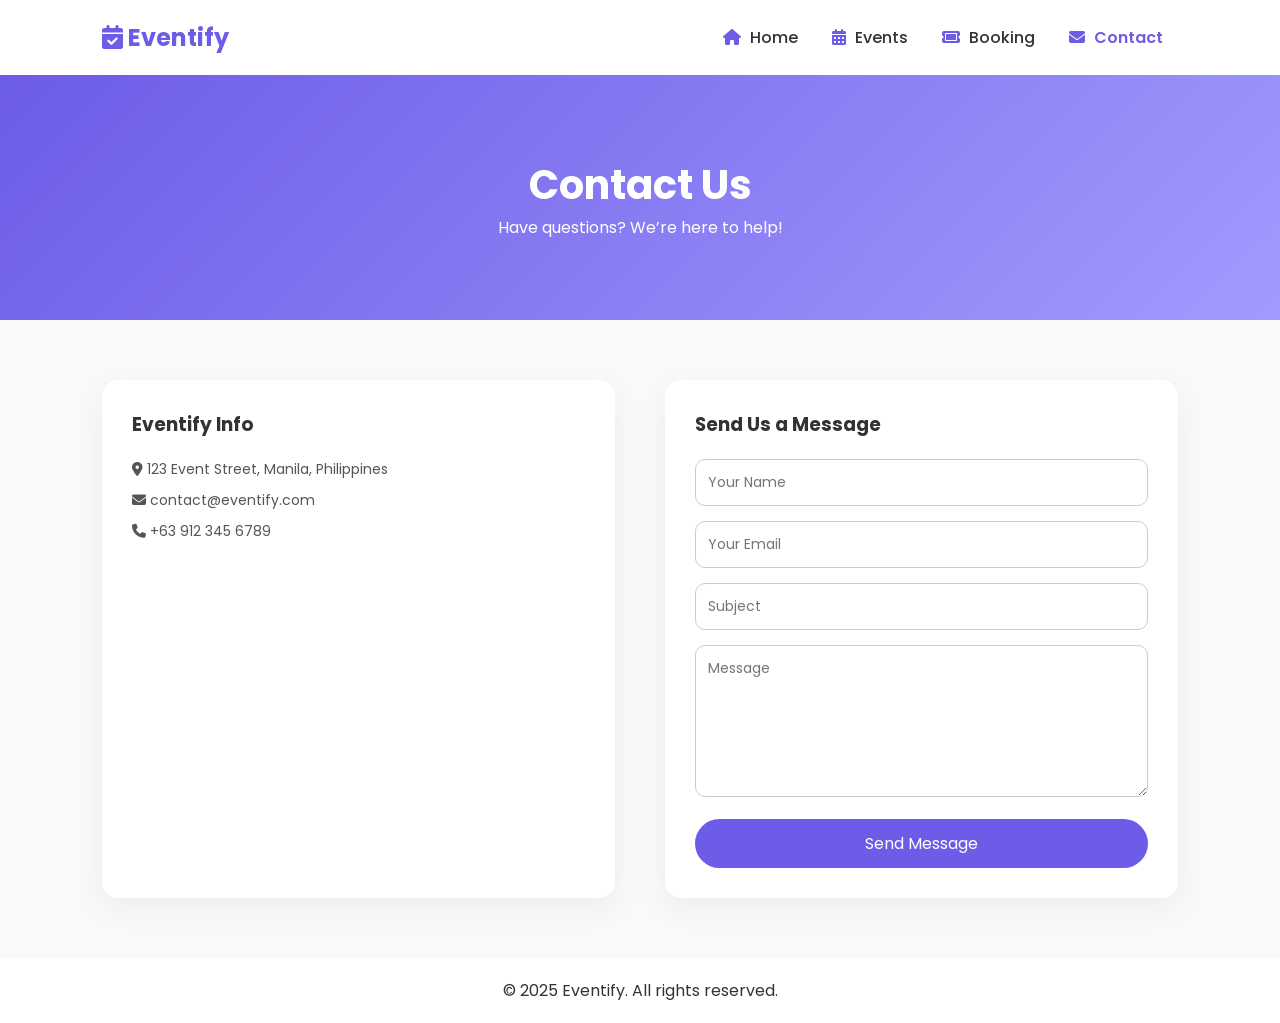
<file: contact.html>
<!DOCTYPE html>
<html lang="en">
<head>
  <meta charset="UTF-8">
  <meta name="viewport" content="width=device-width, initial-scale=1.0">
  <title>Contact | Eventify</title>

  <!-- GOOGLE FONT -->
  <link href="https://fonts.googleapis.com/css2?family=Poppins:wght@300;400;500;600;700&display=swap" rel="stylesheet">

  <!-- FONT AWESOME -->
  <link rel="stylesheet" href="https://cdnjs.cloudflare.com/ajax/libs/font-awesome/6.5.1/css/all.min.css">

  <!-- CSS -->
  <link rel="stylesheet" href="style.css">
</head>
<body>

  <!-- NAVBAR -->
  <header class="navbar">
    <div class="logo">
      <i class="fa-solid fa-calendar-check"></i> Eventify
    </div>

    <nav>
      <a href="index.html"><i class="fa-solid fa-house"></i> Home</a>
      <a href="events.html"><i class="fa-solid fa-calendar-days"></i> Events</a>
      <a href="booking.html"><i class="fa-solid fa-ticket"></i> Booking</a>
      <a href="contact.html" class="active"><i class="fa-solid fa-envelope"></i> Contact</a>
    </nav>
  </header>

  <!-- PAGE HEADER -->
  <section class="page-header">
    <h1>Contact Us</h1>
    <p>Have questions? We’re here to help!</p>
  </section>

  <!-- CONTACT SECTION -->
  <section class="contact-section">
    <div class="contact-container">

      <!-- CONTACT INFO -->
      <div class="contact-info">
        <h3>Eventify Info</h3>
        <p><i class="fa-solid fa-location-dot"></i> 123 Event Street, Manila, Philippines</p>
        <p><i class="fa-solid fa-envelope"></i> contact@eventify.com</p>
        <p><i class="fa-solid fa-phone"></i> +63 912 345 6789</p>
        <!-- Optional: Google Maps embed -->
        <iframe src="https://www.google.com/maps/embed?pb=!1m18!1m12!1m3!1d3875.123456!2d121.0000!3d14.6000!2m3!1f0!2f0!3f0!3m2!1i1024!2i768!4f13.1!3m3!1m2!1s0x3397cabc12345678%3A0xabcdef123456!2sEventify!5e0!3m2!1sen!2sph!4v1690000000000" width="100%" height="200" style="border:0;" allowfullscreen="" loading="lazy"></iframe>
      </div>

      <!-- CONTACT FORM -->
      <div class="contact-form">
        <h3>Send Us a Message</h3>
        <form id="contactForm">
          <input type="text" placeholder="Your Name" id="name" required>
          <input type="email" placeholder="Your Email" id="email" required>
          <input type="text" placeholder="Subject" id="subject" required>
          <textarea placeholder="Message" id="message" rows="6" required></textarea>
          <button type="submit" class="btn-primary">Send Message</button>
        </form>
      </div>

    </div>
  </section>

  <footer>
    <p>© 2025 Eventify. All rights reserved.</p>
  </footer>

  <script src="contact.js"></script>
</body>
</html>
</file>
<file: style.css>
* {
  margin: 0;
  padding: 0;
  box-sizing: border-box;
  font-family: 'Poppins', sans-serif;
}

body {
  background: #f9f9f9;
  color: #333;
}

/* NAVBAR */
.navbar {
  display: flex;
  justify-content: space-between;
  align-items: center;
  padding: 20px 8%;
  background: #fff;
  box-shadow: 0 5px 20px rgba(0,0,0,0.05);
}

.logo {
  font-size: 24px;
  font-weight: 700;
  color: #6c5ce7;
}

nav a {
  margin: 0 15px;
  text-decoration: none;
  color: #333;
  font-weight: 500;
}

nav a i {
  margin-right: 5px;
  color: #6c5ce7;
}

/* BUTTONS */
.btn-primary {
  background: #6c5ce7;
  color: #fff;
  border: none;
  padding: 10px 22px;
  border-radius: 25px;
  cursor: pointer;
}

.btn-outline {
  background: transparent;
  border: 2px solid #6c5ce7;
  color: #6c5ce7;
  padding: 10px 22px;
  border-radius: 25px;
  cursor: pointer;
}

/* HERO */
.hero {
  display: grid;
  grid-template-columns: 1fr 1fr;
  gap: 40px;
  align-items: center;
  padding: 80px 8%;
}

.hero-text h1 {
  font-size: 46px;
}

.hero-text span {
  color: #6c5ce7;
}

.hero-text p {
  margin: 20px 0;
  color: #555;
}

.hero-image img {
  width: 100%;
  border-radius: 20px;
}

/* FEATURES */
.features {
  display: grid;
  grid-template-columns: repeat(3,1fr);
  gap: 30px;
  padding: 60px 8%;
}

.feature {
  background: #fff;
  padding: 30px;
  text-align: center;
  border-radius: 16px;
  box-shadow: 0 10px 30px rgba(0,0,0,0.05);
}

.feature i {
  color: #6c5ce7;
  margin-bottom: 15px;
}

/* EVENTS */
.events {
  padding: 80px 8%;
}

.events h2 {
  text-align: center;
  margin-bottom: 40px;
}

.event-grid {
  display: grid;
  grid-template-columns: repeat(auto-fit,minmax(250px,1fr));
  gap: 30px;
}

.event-card {
  background: #fff;
  padding: 15px;
  border-radius: 16px;
  box-shadow: 0 10px 30px rgba(0,0,0,0.05);
}

.event-card img {
  width: 100%;
  border-radius: 12px;
}

.event-card span {
  color: #6c5ce7;
  font-weight: 600;
}

/* CTA */
.cta {
  background: linear-gradient(135deg,#6c5ce7,#a29bfe);
  color: #fff;
  text-align: center;
  padding: 80px 8%;
}

/* FOOTER */
footer {
  background: #fff;
  padding: 20px;
  text-align: center;
}

.socials i {
  margin: 10px;
  color: #6c5ce7;
  cursor: pointer;
}

/* RESPONSIVE */
@media (max-width: 900px) {
  .hero {
    grid-template-columns: 1fr;
    text-align: center;
  }
  .features {
    grid-template-columns: 1fr;
  }
}

/*  Event Page  */

/* PAGE HEADER */
.page-header {
  background: linear-gradient(135deg,#6c5ce7,#a29bfe);
  color: #fff;
  padding: 80px 8%;
  text-align: center;
}

.page-header h1 {
  font-size: 40px;
}

/* FILTER BAR */
.filter-bar {
  padding: 40px 8%;
  display: flex;
  justify-content: space-between;
  align-items: center;
  flex-wrap: wrap;
  gap: 20px;
}

.search-box {
  background: #fff;
  padding: 12px 20px;
  border-radius: 30px;
  display: flex;
  align-items: center;
  box-shadow: 0 5px 20px rgba(0,0,0,0.05);
}

.search-box input {
  border: none;
  outline: none;
  margin-left: 10px;
}

.filters .filter-btn {
  background: #fff;
  border: none;
  padding: 10px 18px;
  margin-right: 10px;
  border-radius: 20px;
  cursor: pointer;
  box-shadow: 0 5px 20px rgba(0,0,0,0.05);
}

.filter-btn.active {
  background: #6c5ce7;
  color: #fff;
}

/* EVENT CARD BUTTON */
.event-card button {
  margin-top: 15px;
  width: 100%;
}

/* ACTIVE NAV */
nav a.active {
  color: #6c5ce7;
  font-weight: 600;
}

.events {
  position: relative;
  padding: 60px 8%;
}

.slider-container {
  display: flex;
  gap: 25px;
  overflow-x: auto;
  scroll-behavior: smooth;
}

.slider-container::-webkit-scrollbar {
  display: none;
}

/* 4 COLUMNS */
.event-card {
  flex: 0 0 calc(25% - 20px);
  background: #fff;
  padding: 15px;
  border-radius: 16px;
  box-shadow: 0 10px 30px rgba(0,0,0,0.05);
}

.event-card img {
  width: 100%;
  border-radius: 12px;
}
.slider-arrow {
  display: flex;
  align-items: center;
  justify-content: center;
}


/* SLIDER ARROWS */
.slider-arrow {
  position: absolute;
  top: 50%;
  transform: translateY(-50%);
  background: #6c5ce7;
  color: #fff;
  border: none;
  width: 45px;
  height: 45px;
  border-radius: 50%;
  cursor: pointer;
  z-index: 10;
}

.slider-arrow.left { left: 10px; }
.slider-arrow.right { right: 10px; }

/* RESPONSIVE */
@media (max-width: 1024px) {
  .event-card { flex: 0 0 calc(50% - 20px); }
}

@media (max-width: 600px) {
  .event-card { flex: 0 0 100%; }
}
.price-booked {
  display: flex;
  justify-content: space-between;
  align-items: center;
  margin: 10px 0;
  font-weight: 500;
  font-size: 14px;
}

.price {
  color: #6c5ce7;
  font-weight: 600;
}

.booked {
  color: #555;
}

.booked i {
  margin-right: 5px;
  color: #6c5ce7;
}

.btn-primary.view-details {
  width: 100%;
  margin-top: 10px;
}

/* Booking Page  */

.booking-form {
  padding: 60px 8%;
  display: flex;
  justify-content: center;
}

.form-container {
  display: flex;
  gap: 50px;
  flex-wrap: wrap;
  background: #fff;
  padding: 30px;
  border-radius: 16px;
  box-shadow: 0 10px 30px rgba(0,0,0,0.05);
}

.event-info {
  flex: 1 1 300px;
  text-align: center;
}

.event-info img {
  width: 100%;
  border-radius: 12px;
  margin-bottom: 20px;
}

.event-info h3 {
  margin-bottom: 10px;
}

.event-info p {
  margin-bottom: 8px;
  color: #555;
}

.form-fields {
  flex: 1 1 300px;
  display: flex;
  flex-direction: column;
}

.form-fields label {
  margin: 10px 0 5px;
  font-weight: 500;
}

.form-fields input {
  padding: 10px;
  border-radius: 10px;
  border: 1px solid #ccc;
  margin-bottom: 15px;
}

#totalPrice {
  font-size: 20px;
  font-weight: 600;
  color: #6c5ce7;
  margin-bottom: 20px;
}

#bookNow {
  width: 100%;
  padding: 12px;
  border: none;
  border-radius: 25px;
  background: #6c5ce7;
  color: #fff;
  font-size: 16px;
  cursor: pointer;
}

/* Contact  */

.contact-section {
  padding: 60px 8%;
}

.contact-container {
  display: flex;
  gap: 50px;
  flex-wrap: wrap;
  justify-content: space-between;
}

.contact-info, .contact-form {
  flex: 1 1 300px;
  background: #fff;
  padding: 30px;
  border-radius: 16px;
  box-shadow: 0 10px 30px rgba(0,0,0,0.05);
}

.contact-info h3, .contact-form h3 {
  margin-bottom: 20px;
}

.contact-info p {
  margin-bottom: 10px;
  color: #555;
  font-size: 14px;
}

.contact-form form input,
.contact-form form textarea {
  width: 100%;
  padding: 12px;
  margin-bottom: 15px;
  border-radius: 10px;
  border: 1px solid #ccc;
  font-size: 14px;
}

.contact-form form button {
  width: 100%;
  padding: 12px;
  border: none;
  border-radius: 25px;
  background: #6c5ce7;
  color: #fff;
  font-size: 16px;
  cursor: pointer;
}

.contact-form form button:hover {
  background: #5a4bcf;
}

/* Responsive */
@media (max-width: 768px) {
  .contact-container {
    flex-direction: column;
  }
}
</file>
